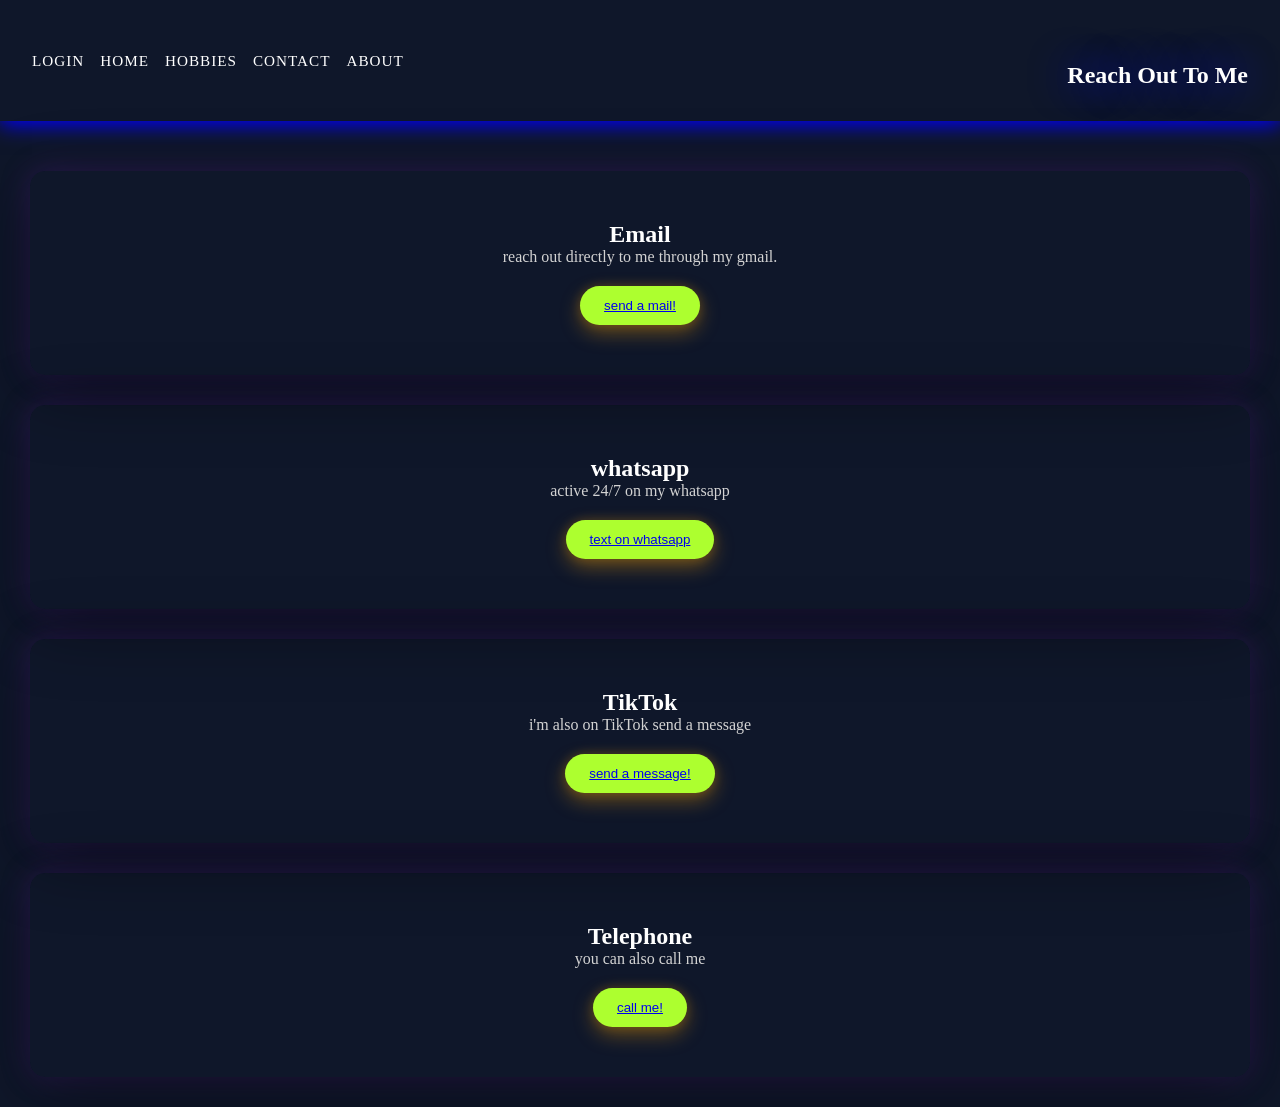
<file: contact.html>
<!DOCTYPE html>

<html>
<head>
 <meta name="viewport" content="width=device-width, initial-scale=1.0">
  <title>contact</title>
    <link rel="stylesheet" href="style.css">
</head>
<body>
  <header>
   <nav>
      <ul>
        <li><a href="login.html">login</a></li>
        <li><a href="index.html">home</a></li>
        <li><a href="hobbies.html">hobbies</a></li>
        <li><a href="contact.html">contact</a></li>
        <li><a href="about.html">about</a></li>
      </ul>
    </nav>
      <h2 class="firsth" style="padding-top:30px">Reach out to me</h2>
  </header> 
  <main>
    <section class="hobbies-box">
      <h2>Email</h2>
      <p>reach out directly to me
        through my gmail.
      </p>
      <p style="padding-top:20px"><button><a href="mailto:muqodastirmidhi@gmail.com" target="_blank">
        send a mail!</a>
      </button></p>
    </section>
    <section class="hobbies-box">
      <h2>whatsapp</h2>
      <p>active 24/7 on my whatsapp</p>
      <p style="padding-top:20px"> <button><a href="https://wa.me/2349066896606" target="_blank">
        text on whatsapp</a></button></p>
    </section>
    <section class="hobbies-box">
      <h2>TikTok</h2>
      <p>i'm also on TikTok send a message      
      </p>
      <p style="padding-top:20px"><button><a href="https://www.tiktok.com/yemi_is_tired" target="_blank">send a message!</a></button></p>
    </section>
     <section class="hobbies-box">
      <h2>Telephone</h2>
      <p>you can also call me      
      </p>
      <p style="padding-top:20px"><button><a href="tel:+2349066896606" target="_blank">call me!</a></button></p>
    </section>
  </main>
</body>
</html>
</file>
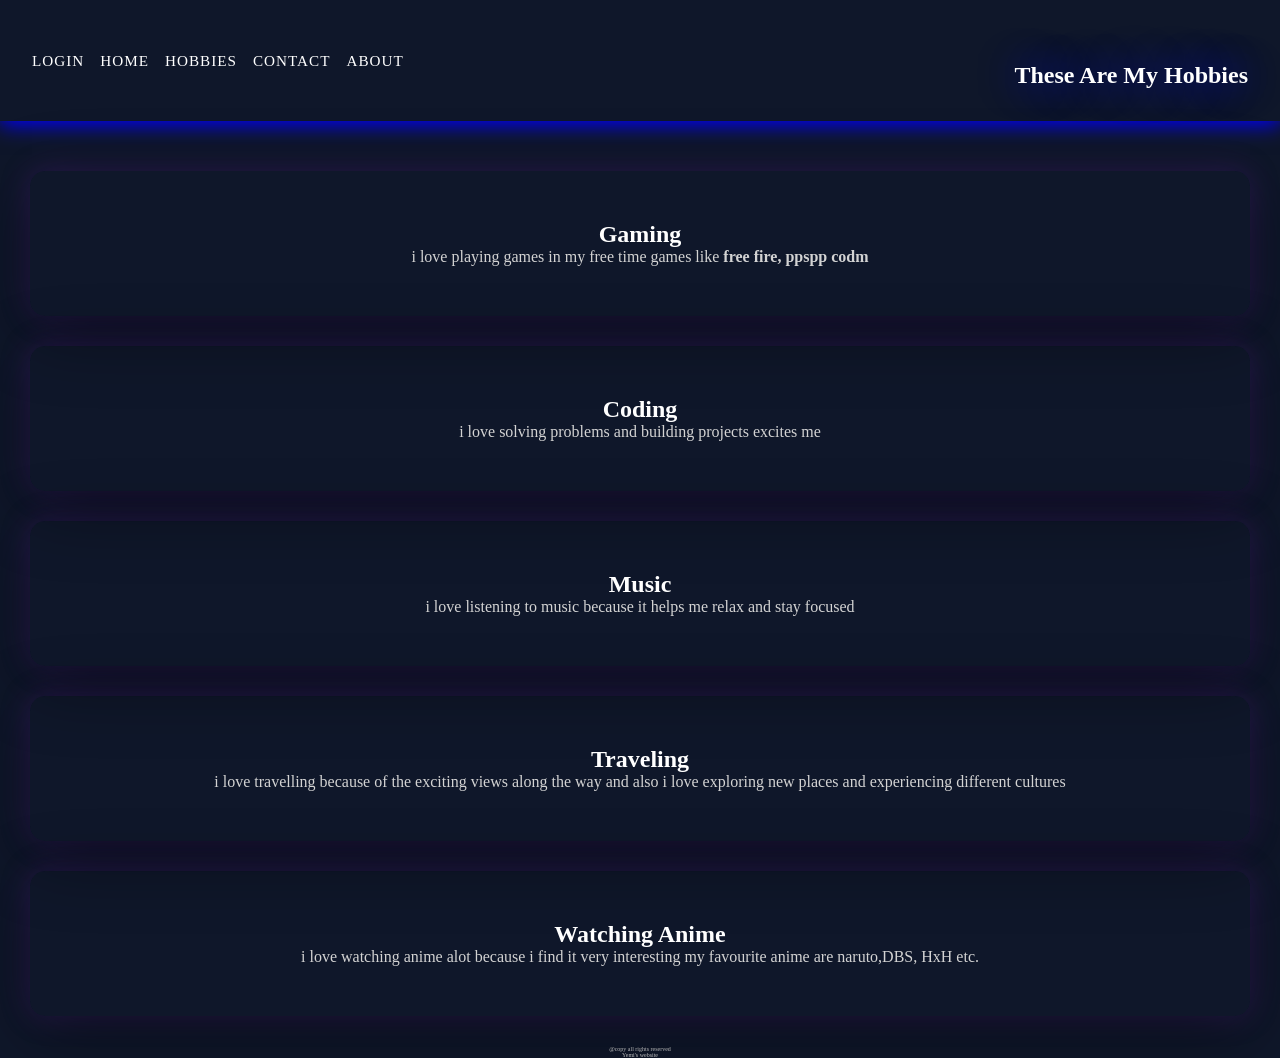
<file: hobbies.html>
<!DOCTYPE html>

<html>
<head>
  <meta name="viewport" content="width=device-width, initial-scale=1.0">
 <title>Hobbies</title>
    <link rel="stylesheet" href="style.css">
</head>
<body>
  <header>
  <nav>
      <ul>
        <li><a href="login.html">login</a></li>
        <li><a href="index.html">home</a></li>
        <li><a href="hobbies.html">hobbies</a></li>
        <li><a href="contact.html">contact</a></li>
        <li><a href="about.html">about</a></li>
      </ul>
    </nav>
      <h2 class="firsth" style="padding-top:30px">these are my hobbies</h2>
  </header> 
  <section class="hobbies-box">
    <h2>Gaming</h2>
    <p>i love playing games in my free time games like <b>free fire,</b> <b>ppspp</b> <b>codm</b>
    </p>
  </section>
  <section class="hobbies-box">
    <h2>Coding</h2>
    <p>i love solving problems and building
      projects excites me
    </p>
  </section>
  <section class="hobbies-box">
    <h2>Music</h2>
    <p>i love listening to music
      because it helps me relax
      and stay focused
    </p>
  </section>
  <section class="hobbies-box">
    <h2> Traveling</h2>
    <p>i love travelling because of
      the exciting views along the way
      and also i love exploring new places
      and experiencing different cultures
    </p>
  </section> 
  <section class="hobbies-box">
    <h2>Watching Anime</h2>
    <p>i love watching anime alot
      because i find it very interesting
      my favourite anime are naruto,DBS,
      HxH etc.
    </p>
  </section>
  <footer>
    <p>@copy all rights reserved <br>
      Yemi's website
    </p>
  </footer>
</body>
</html>
</file>
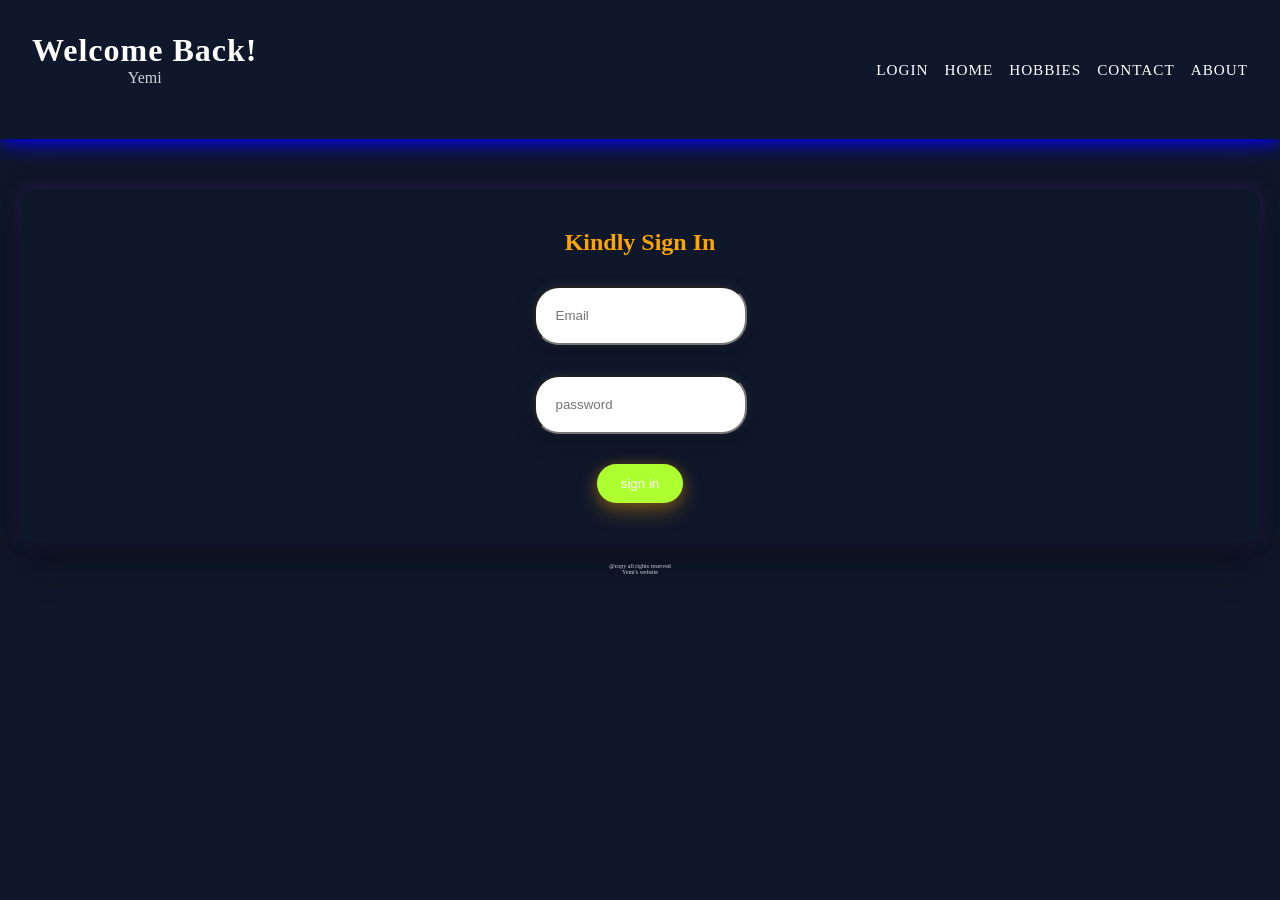
<file: login.html>
<!DOCTYPE html>

<html>
<head>
<meta name="viewport" content="width=device-width, initial-scale=1.0">
  <title>login</title>
  <link rel="stylesheet" href="style.css"> 
</head>
<body>
  <header>
    <div class="logo">
    <h1 style="text-transform:capitalize;text-shadow:2px,2px,4px #000000">welcome back!</h1>
      <p style="text-align:center">Yemi</p>
      </div>
    
       <nav>
      <ul>
        <li><a href="login.html">login</a></li>
        <li><a href="index.html">home</a></li>
        <li><a href="hobbies.html">hobbies</a></li>
        <li><a href="contact.html">contact</a></li>
        <li><a href="about.html">about</a></li>
      </ul>
    </nav>
  </header>
  <main class="login">
    <section class="second-box">
      <h2 class="hed">kindly sign in</h2>
      <form action="home.html">
        <input type="Email" placeholder="Email" required="yes"><br>
        
        <input type="password" placeholder="password" required="yes"><br>
        <button type="submit">sign in</button>
      </form>
    </section>
  </main>
 <footer>
    <p>@copy all rights reserved <br>
      Yemi's website
    </p>
  </footer>
</body>
</html>
</file>
<file: style.css>
header {
    background-color: var(--dark);
    color: #ffffff;
    display: flex;
    justify-content: space-between;
    align-items: center;
    padding: 2rem;
    position: sticky;
    top: 0;
    z-index: 1000;
    box-shadow: 0 4px 20px blue;
   max-width: 100%;
   box-sizing: border-box;
    width: 100%;
    margin-bottom: 50px;
    position: relative;
    flex-wrap: wrap;
}

* {
   margin: 0px;
  padding: 0px; 
  box-sizing: border-box;
    transition: all 0.3s ease;
}
.box {
  background-image: url("demon.jpg");
  background-size: cover;
  background-repeat: no-repeat;
  border: 1px solid rgba(0, 0, 0, 0.45)
   margin-top: 100px;
  box-shadow: 0 10px 30px rgba(0, 0, 0, 0.03);
  margin-bottom: 2rem;
  padding-bottom: 100px;
  border-radius: 15px;
  animation: fadeIn 0.6s ease-out;
  margin-top: 50px;
  text-align: center;
  padding: top 50px;
  margin-left: 10px;
  margin-right: 10px;
    max-width: auto;
    box-shadow:    0 15px 70px purple,
        0 0 30px purple;
    position: sticky;
}
body {
    background-color: #0F172A; /* Dark navy */
    color: white;
}
p {
  color: lightgray;
}
h1{color: white;
}
.inner {
  padding: 40px;
  border-radius: 80px;
  
}
.jpg {
    border-radius: 80px;
}

button {
    background-color: greenyellow;
    color: white;
    border: none;
    padding: 12px 24px;
    border-radius: 20px;
    transition: 0.3s;
    box-shadow:
        0 8px 20px rgba(255, 165, 0, 0.35),
        0 0 12px rgba(255, 165, 0, 0.2);
}

button:hover {
    background-color: #7C3AED;
    transform: scale(1.05);
}
nav a{
  text-decoration: none;
  display: flex;
  color: #ffffff;
    font-size: 0.95rem;
    font-weight: 500;
    text-transform: uppercase;
    letter-spacing: 1px;
    transition: var(--transition);
    justify-content: center;
    gap: 15px;
    flex-wrap: wrap;
    display: block;
    
}
nav ul{
  list-style: none;
  display: flex;
  gap: 1rem;
   justify-content: center;
   flex-wrap: wrap;
}

nav a:hover {
    color: var(--primary);
}
header h1 {
   letter-spacing: 1px;
}
.second-box {
   padding: 20px;
   border: 20px sloid white;
   
   
   
}
.login {
   text-align: center;
   margin: 20px;
   padding: 20px;
   border: 1px solid rgba(0, 0, 0, 0.45)
   margin-top: 100px;
   border-radius: 15px;
   box-shadow:
        0 15px 40px rgba(0, 0, 0, 0.45),
        0 0 18px rgba(138, 43, 226, 0.25);
}
input {
   padding: 20px;
   border-radius: 25px;
   margin-bottom: 30px;
    box-shadow:
        0 8px 20px rgba(0, 0, 0, 0.25),
        0 0 12px rgba(255, 255, 255, 0.08);
}

.hed {
   padding-bottom: 30px;
   color:orange;
    text-transform: capitalize;
}
form {
   box-shadow: 0,0,40px blue;
}
.firsth {
    text-shadow: 0 0 40px blue;
    text-transform: capitalize;
}
.hobbies-box {
   text-align: center;
   margin: 30px;
   padding: 50px;
   border: 1px solid rgba(0, 0, 0, 0.45)
   margin-top: 100px;
   border-radius: 15px;
   box-shadow:
        0 15px 70px rgba(0, 0, 0, 0.45),
        0 0 30px rgba(138, 43, 226, 0.25);
    position: sticky;
    animation: fadeIn 0.6s ease-out;
}
footer {
    text-align: center;
    font-weight: lighter;
    border: 1px spolid purple;
    font-size: 20%
}
.abt {
    border-radius: 100px;
    text-align: center;
    box-sizing: cover;
}
div {
    padding-bottom: 20px;
}
</file>
